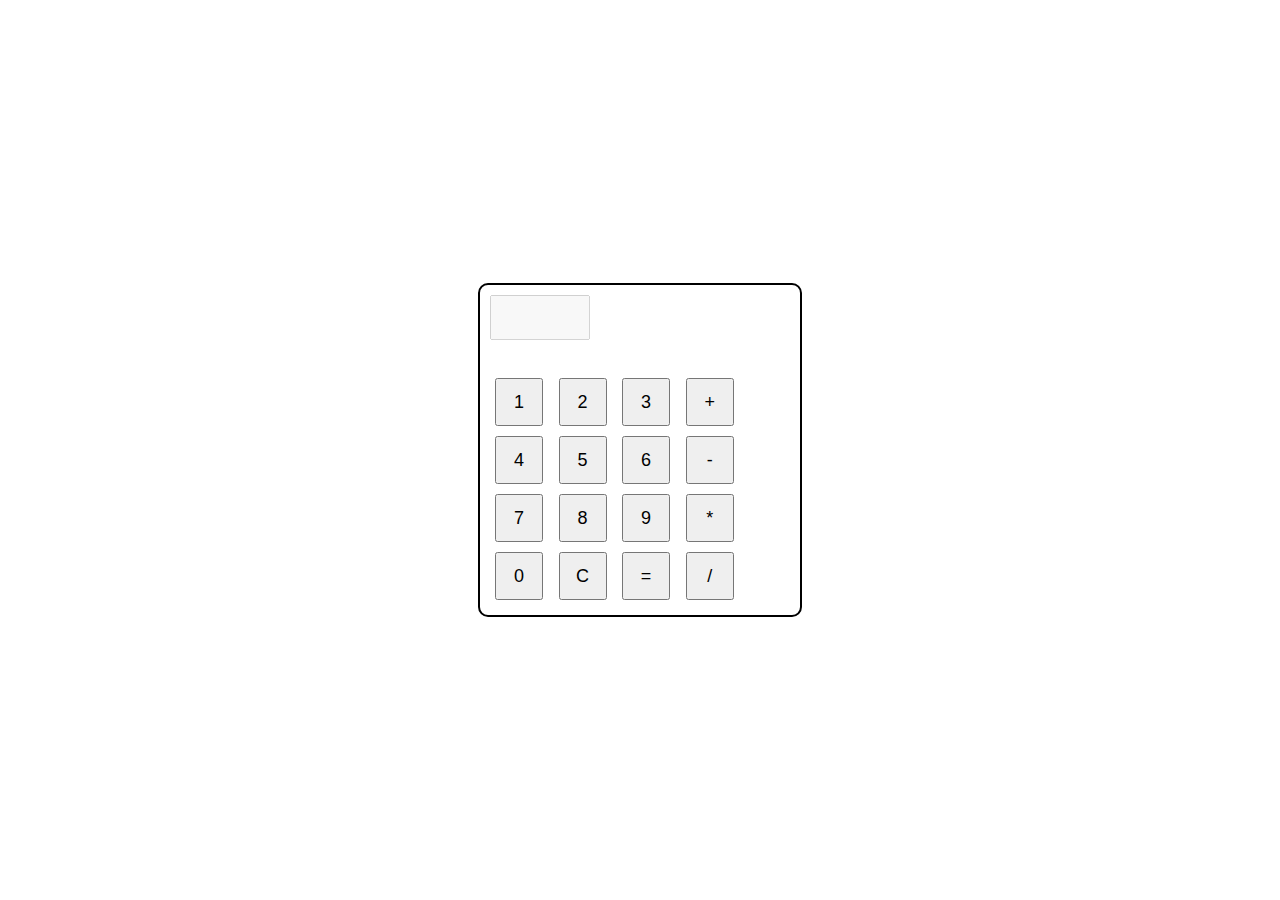
<file: TASK 1/index.html>
<!DOCTYPE html>
<html lang="en">
<head>
    <meta charset="UTF-8">
    <meta name="viewport" content="width=device-width, initial-scale=1.0">
    <title>CALCULATE ME</title>
    <style>
        body {
            display: flex;
            align-items: center;
            justify-content: center;
            height: 100vh;
            margin: 0;
            font-family: Arial, sans-serif;
        }

        #calculator {
            border: 2px solid black;
            border-radius: 10px;
            padding: 10px;
            width: 300px;
            box-shadow: -8px -8px 10px rgba(255, 255, 255, 0.1),5px,5px,10px rgba(0,0,0,0.2);
            background: transparent;
            font-size: 20px;
            color: #ffffff;
            cursor: pointer
        }

        input {
            width: 100px;
            margin-bottom: 10px;
            padding: 10px;
            box-sizing: border-box;
            font-size: 18px;
        }

        button {
            width: 48px;
            height: 48px;
            margin: 5px;
            font-size: 18px;
            cursor: pointer;
        }
       form .display{
         display: flex;
         justify-content: flex-end;
         margin: 50px 0;
       } 
       form.display input{
        text-align: right;
        flex: 1;
        font-size: 45px;
        box-shadow: none;
       }
    </style>
</head>
<body>

<div id="calculator">
    <div class="display">
    <input type="text" id="display" disabled>
    </div>
    <br>
    <button onclick="appendToDisplay('1')">1</button>
    <button onclick="appendToDisplay('2')">2</button>
    <button onclick="appendToDisplay('3')">3</button>
    <button onclick="appendToDisplay('+')">+</button>
    <br>
    <button onclick="appendToDisplay('4')">4</button>
    <button onclick="appendToDisplay('5')">5</button>
    <button onclick="appendToDisplay('6')">6</button>
    <button onclick="appendToDisplay('-')">-</button>
    <br>
    <button onclick="appendToDisplay('7')">7</button>
    <button onclick="appendToDisplay('8')">8</button>
    <button onclick="appendToDisplay('9')">9</button>
    <button onclick="appendToDisplay('*')">*</button>
    <br>
    <button onclick="appendToDisplay('0')">0</button>
    <button onclick="clearDisplay()">C</button>
    <button onclick="calculateResult()">=</button>
    <button onclick="appendToDisplay('/')">/</button>
</div>

<script>
    function appendToDisplay(value) {
        document.getElementById('display').value += value;
    }

    function clearDisplay() {
        document.getElementById('display').value = '';
    }

    function calculateResult() {
        try {
            document.getElementById('display').value = eval(document.getElementById('display').value);
        } catch (error) {
            document.getElementById('display').value = 'Error';
        }
    }
</script>

</body>
</html>
</file>
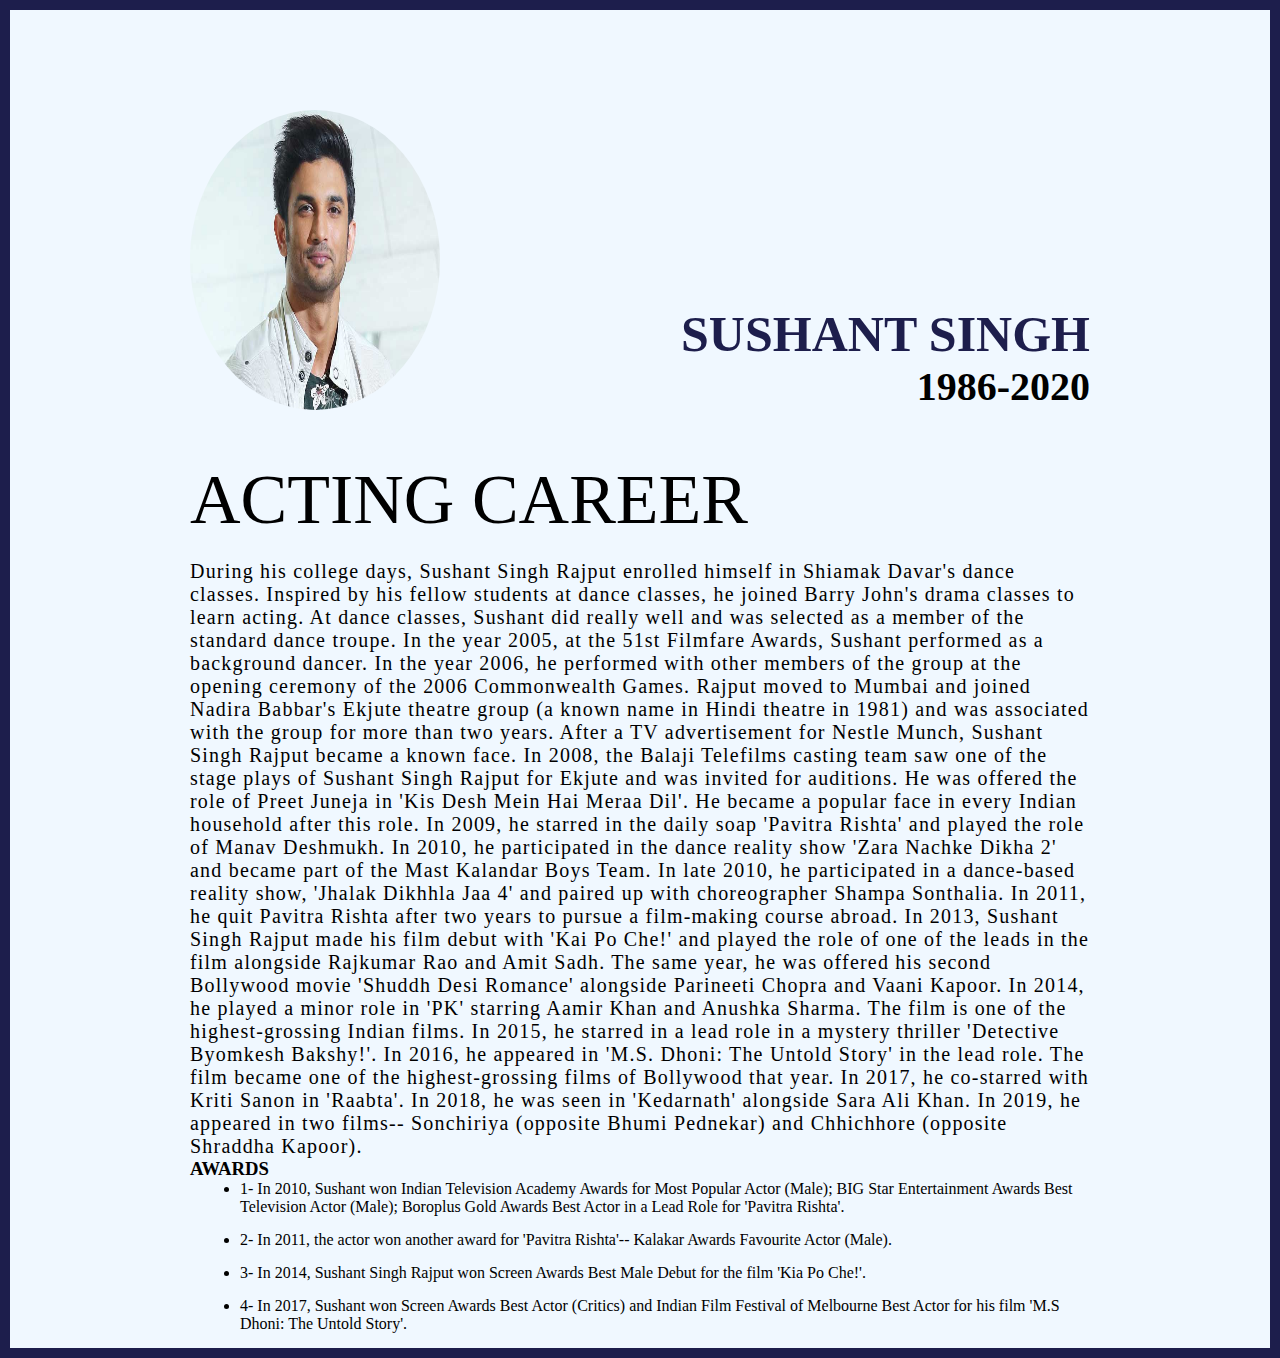
<file: TASK 2/index.html>
<!DOCTYPE html>
<html lang="en">
<head>
    <meta charset="UTF-8">
    <meta name="viewport" content="width=device-width, initial-scale=1.0">
    <title>The Tribute Website | SUSHANT SINGH RAJPUT</title>
    <link rel="stylesheet" href="style.css">
</head>
<body>
    <div class="container">
        <div class="content">
         <section class="top_section">
            <div class="image_container">
                <img src="./IMAGES/Sushant-Singh-Rajput.jpg.jpg" alt="tribute" />
            </div>
            <div>
            <h1>SUSHANT SINGH</h1>
            <h4>1986-2020</h4>    
            </div>
         </section> 
         <section class="about_section" >
            <h2>ACTING CAREER</h2>
            <p>During his college days, Sushant Singh Rajput enrolled himself in Shiamak Davar's dance classes. Inspired by his fellow students at dance classes, he joined Barry John's drama classes to learn acting. 

                At dance classes, Sushant did really well and was selected as a member of the standard dance troupe. In the year 2005, at the 51st Filmfare Awards, Sushant performed as a background dancer. In the year 2006, he performed with other members of the group at the opening ceremony of the 2006 Commonwealth Games.
                
                Rajput moved to Mumbai and joined  Nadira Babbar's Ekjute theatre group (a known name in Hindi theatre in 1981) and was associated with the group for more than two years. After a TV advertisement for Nestle Munch, Sushant Singh Rajput became a known face.
                
                In 2008, the Balaji Telefilms casting team saw one of the stage plays of Sushant Singh Rajput for Ekjute and was invited for auditions. He was offered the role of Preet Juneja in 'Kis Desh Mein Hai Meraa Dil'. He became a popular face in every Indian household after this role. 
                
                In 2009, he starred in the daily soap 'Pavitra Rishta' and played the role of Manav Deshmukh.
                
                In 2010, he participated in the dance reality show 'Zara Nachke Dikha 2' and became part of the  Mast Kalandar Boys Team. 
                
                In late 2010, he participated in a dance-based reality show, 'Jhalak Dikhhla Jaa 4' and paired up with choreographer Shampa Sonthalia. In 2011, he quit Pavitra Rishta after two years to pursue a film-making course abroad. 
                
                In 2013, Sushant Singh Rajput made his film debut with 'Kai Po Che!' and played the role of one of the leads in the film alongside Rajkumar Rao and Amit Sadh. The same year, he was offered his second Bollywood movie 'Shuddh Desi Romance' alongside Parineeti Chopra and Vaani Kapoor. 
                
                In 2014, he played a minor role in 'PK' starring Aamir Khan and Anushka Sharma. The film is one of the highest-grossing Indian films. In 2015, he starred in a lead role in a mystery thriller 'Detective Byomkesh Bakshy!'. 
                
                In 2016, he appeared in 'M.S. Dhoni: The Untold Story' in the lead role. The film became one of the highest-grossing films of Bollywood that year. 
                
                In 2017, he co-starred with Kriti Sanon in 'Raabta'.
                
                In 2018, he was seen in 'Kedarnath' alongside Sara Ali Khan.
                
                In 2019, he appeared in two films-- Sonchiriya (opposite Bhumi Pednekar) and Chhichhore (opposite Shraddha Kapoor). </p>
         </section> 
         <section class="award_section">
            <h3>AWARDS</h3>
            <ul>
                <li>1- In 2010, Sushant won Indian Television Academy Awards for Most Popular Actor (Male); BIG Star Entertainment Awards Best Television Actor (Male); Boroplus Gold Awards Best Actor in a Lead Role for 'Pavitra Rishta'. 
                     </li>
                     <li>2- In 2011, the actor won another award for 'Pavitra Rishta'-- Kalakar Awards Favourite Actor (Male). </li>
                     <li>3- In 2014, Sushant Singh Rajput won Screen Awards Best Male Debut for the film 'Kia Po Che!'.</li>
                     <li>4- In 2017, Sushant won Screen Awards Best Actor (Critics) and Indian Film Festival of Melbourne Best Actor for his film 'M.S Dhoni: The Untold Story'. </li>

            </ul>
         </section>
         
        </div>
        
    </div>
</body>
</html>
</file>
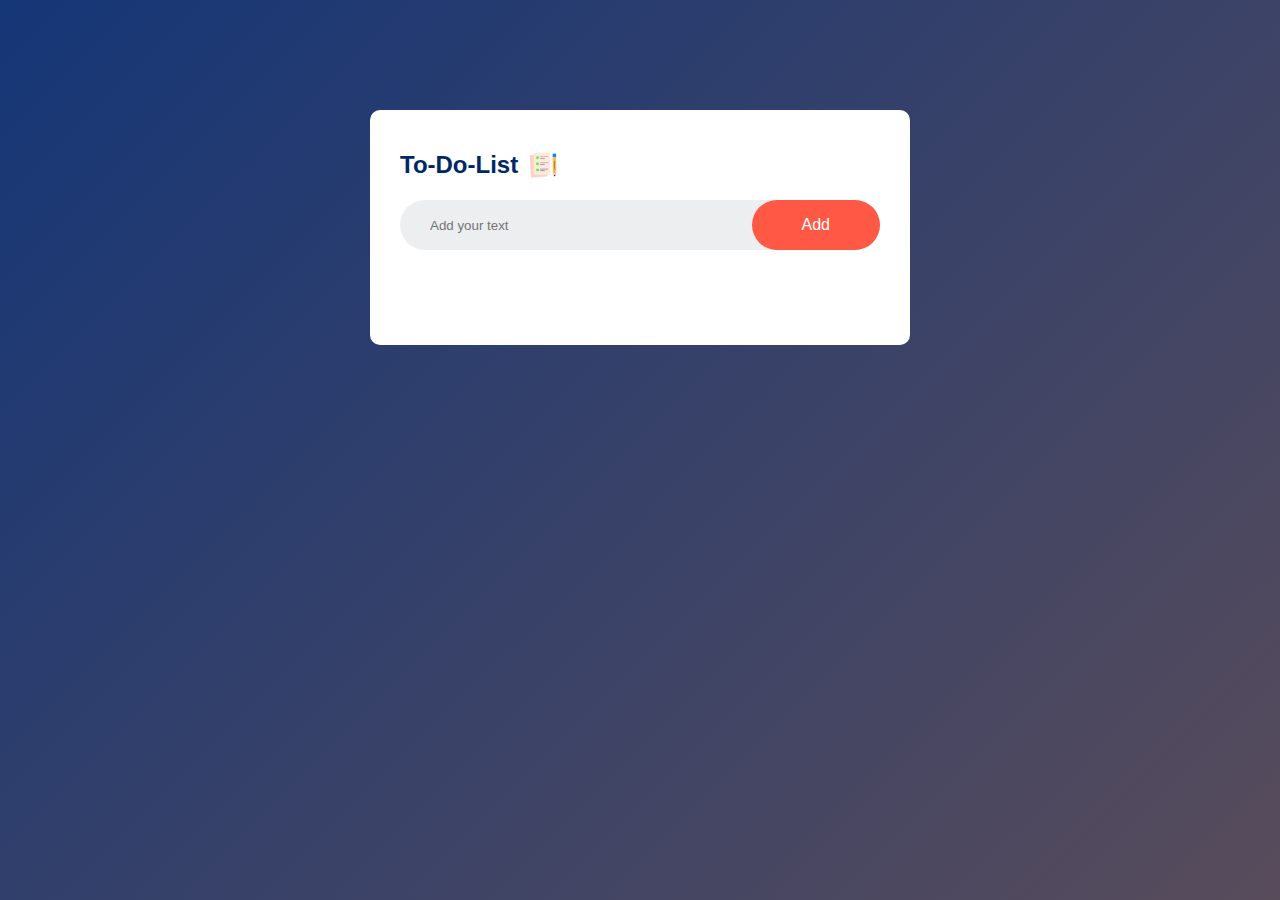
<file: TASK 3/index.html>
<!DOCTYPE html>
<html lang="en">
<head>
    <meta charset="UTF-8">
    <meta name="viewport" content="width=device-width, initial-scale=1.0">
    <title>To-Do List App- Easy Tutorials</title>
    <link rel="stylesheet" href="style.css">
</head>
<body>
    <div class="container">
     <div class="todo-app">
        <h2>To-Do-List <img src="images 3/icon.png"></h2>
        <div class="row">
            <input type="text" id="input-box" placeholder="Add your text">
          <button onclick="addTask()">Add</button>

        </div>
        <ul id="list-container">
       <!-- <li class="checked">Task 1</li>
        <li>Task 2</li>
        <li>Task 3</li>
        <li>Task 4</li>
        <li>Task 5</li> -->

        </ul>
     </div>
    </div>
    <script src="script.js"></script>
</body>
</html>
</file>
<file: TASK 2/style.css>
* {
    margin: 0;
    padding: 0;
    box-sizing: border-box;
}





.container {
    background-color: aliceblue;
    min-height: 100vh;
    border: 10px solid #1D1E4C;
}

.content {
    max-width: 900px;
    margin: 0 auto;
}
.top_section {
    margin-top: 100px;
    display:flex;
    justify-content: space-between;
    align-items: flex-end;
}
.top_section h1 {
    font-size: 50px;
    font-weight: bold;
    color: #1D1E4C;
    text-transform: uppercase;
    text-align: justify;
}
.top_section h4 {
    font-size: 40px;
    text-align: end;
}
.image_container{
    border-radius: 50%;
    overflow: hidden;
}



.image_container,img{
    width: 250px;
    height: 300px;
}
.about_section{
    margin-top: 50px;
}
.about_section h2{
    font-size: 70px;
    font-weight: 400;
    margin-bottom: 20px ;
}
.about_section p{
    font-size: 20px;
    list-style: 30px;
    letter-spacing: 1.2px;
}
.award_section h3{
    margin-bottom: 15px 0;
}
.award_section ul {
    margin-left: 50px;
}
.award_section li{
    margin-bottom: 15px;
}
</file>
<file: TASK 3/style.css>
* {
    margin: 0;
    padding: 0;
    font-family:'poppins',sans-serif;
    box-sizing:border-box;

}
.container{
    width: 100%;
    min-height: 100vh;
    background: linear-gradient(135deg, #153677, #584c5b);
    padding: 10px;
}
.todo-app{
    width: 100%;
    max-width: 540px;
    background: white;
    margin: 100px auto 20px;
    padding: 40px 30px 70px;
    border-radius: 10px;
}
.todo-app h2{
    color: #002765;
    display:flex;
    align-items: center;
    margin-bottom: 20px;

}
.todo-app h2 img{
    width: 30px;
    margin-left: 10px;
}
.row{
    display:flex;
    align-items: center;
    justify-content: space-between;
    background: #edeef0;
    border-radius: 30px;
    padding-left: 20px;
    margin-bottom: 25px;
}
input{
    flex: 1;
    border:  none;
    outline: none;
    background: transparent;
    padding: 10px;
    font-weight: 14px;
}
button{
    border: none;
    outline: none;
    padding: 16px 50px;
    background: #ff5945;
    color:#fff;
    font-size: 16px;
    cursor: pointer;
    border-radius: 40px;
}
ul-li{
    list-style: none;
    font-size: 17px;
    padding: 12px 8px 12px 50px;
    user-select: none;
    cursor:pointer;
     position: relative;
}
ul-li{
    content:'';
    position: absolute;
    height: 28px;
    width: 28px;
    border-radius: 50%;
    background-image: url(images\ 3/unchecked.png);
    background-size: cover;
    background-position: center;
    top: 12px;
    left: 8px;
}
ul li.checked{
    color: 555;
    text-decoration: line-through;
}
ul li.checked::before{
    background-image: url(images\ 3/checked.png);
}
ul li span{
    position: absolute;
    right: 0;
    top: 5px;
    width: 40px;
    height: 40px;
    font-size: 22px;
    color: #555;
    line-height: 40px;
    text-align: center;
    border-radius: 50%;
}
ul li span :hover{
    background: #edeef0;
}
</file>
